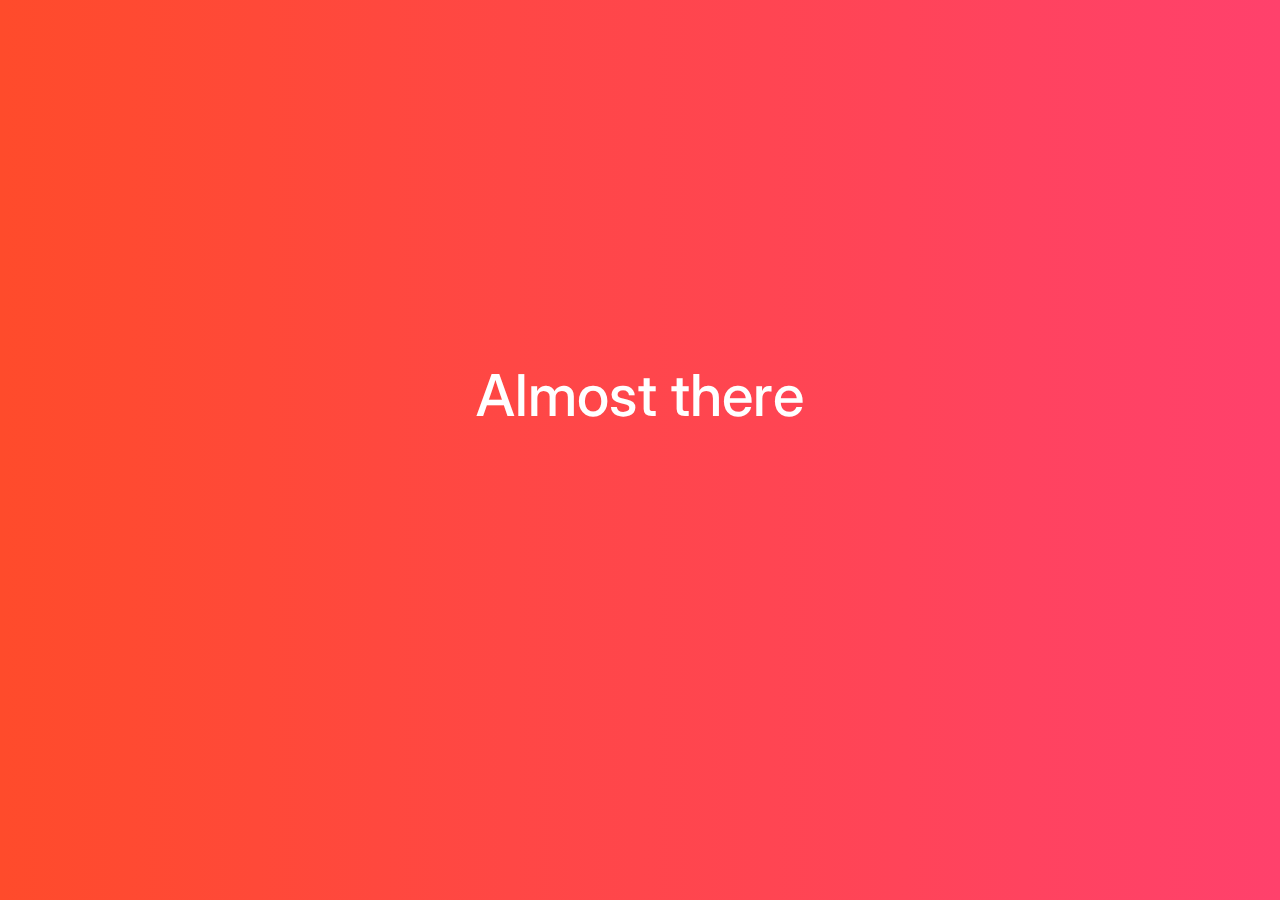
<file: listpage.html>
<!DOCTYPE html>
<html lang="en">
<head>
    <link rel="preconnect" href="https://fonts.gstatic.com">
<link href="https://fonts.googleapis.com/css2?family=Inter:wght@100;200;300;400;500;600;700&display=swap" rel="stylesheet">
    <link rel="stylesheet" href="listpage.css">

</head>
<body>
    <div id="bigtext" class="bigtext">Almost there</div>
    
    <div id="pay" class="pay">
        <div id ="dollarsign"class="hourtext">$</div>
        <input  autocomplete="off" id ="input" class="input" type="text" >
        <div class="hourtext"> /Hr </div>
    </div>
    <div id="info" class="info" >You can always change it later</div> 

    <script src="listpage.js"></script>
</body>
</html>
</file>
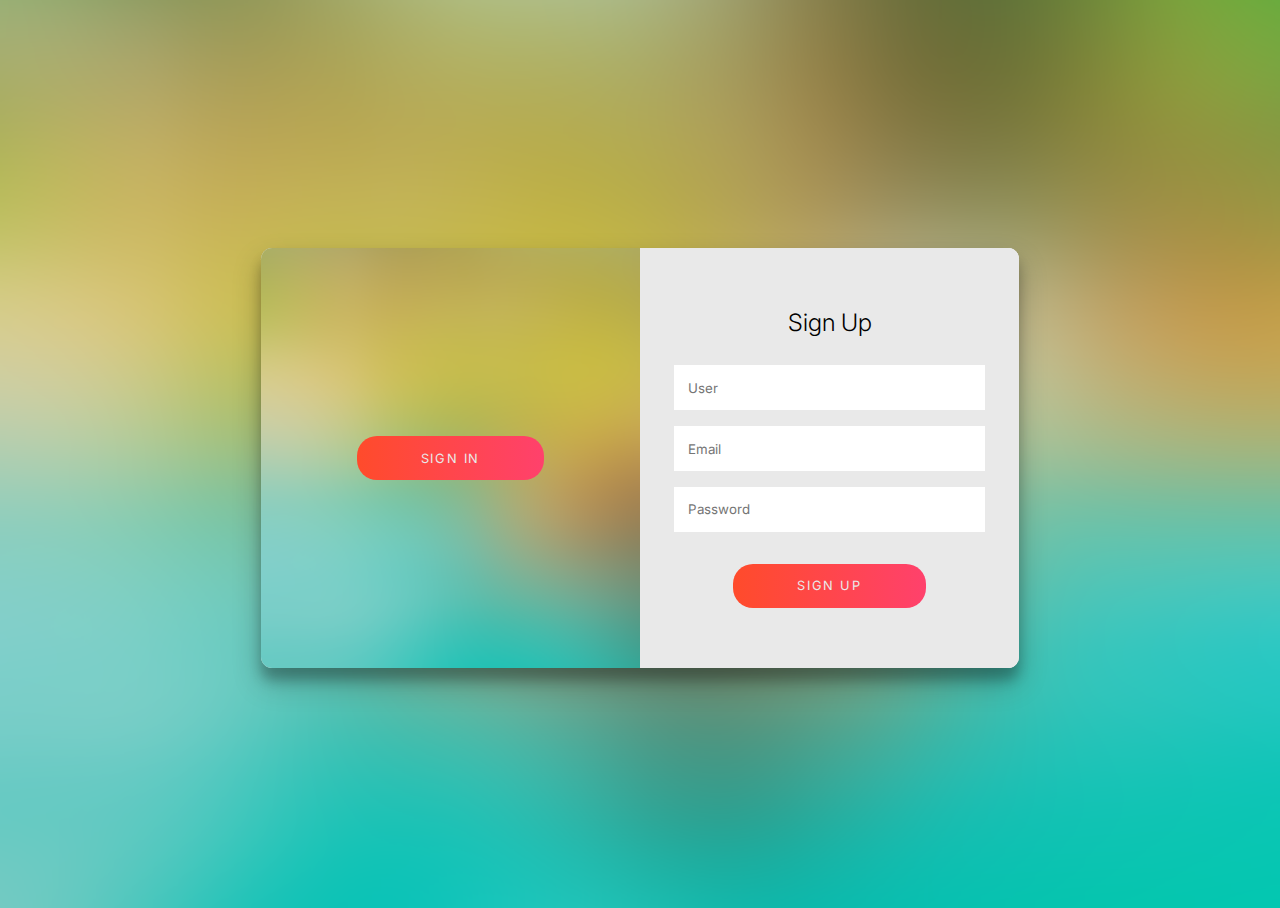
<file: login_signup.html>
<!DOCTYPE html>
<html lang="en">
<head>

    <title>Pool'N Party</title>
    <link rel="preconnect" href="https://fonts.gstatic.com">
<link href="https://fonts.googleapis.com/css2?family=Inter:wght@100;200;300;400;500;600;700&display=swap" rel="stylesheet">
    <link rel="stylesheet" href="login_signup.css">

</head>
<body>
    <div class="container right-panel-active">
        <!-- Sign Up -->
        <div class="container__form container--signup">
            <form action="#" class="form" id="form1">
                <h2 class="form__title">Sign Up</h2>
                <input type="text" placeholder="User" class="input" />
                <input type="email" placeholder="Email" class="input" />
                <input type="password" placeholder="Password" class="input" />
                <button class="btn">Sign Up</button>
            </form>
        </div>
    
        <!-- Sign In -->
        <div class="container__form container--signin">
            <form action="#" class="form" id="form2">
                <h2 class="form__title">Sign In</h2>
                <input type="email" placeholder="Email" class="input" />
                <input type="password" placeholder="Password" class="input" />
                <a href="#" class="link">Forgot your password?</a>
                <button class="btn">Sign In</button>
            </form>
        </div>
    
        <!-- Overlay -->
        <div class="container__overlay">
            <div class="overlay">
                <div class="overlay__panel overlay--left">
                    <button class="btn" id="signIn">Sign In</button>
                </div>
                <div class="overlay__panel overlay--right">
                    <button class="btn" id="signUp">Sign Up</button>
                </div>
            </div>
        </div>
    </div>
    <script src="login_signup.js"></script>
</body>
</html>
</file>
<file: listpage.css>
body,
html {
  width: 100%;
  height: 100%;
  overflow: hidden;
  background: linear-gradient(to right, #ff4b2b, #ff416c) no-repeat 0 0 / cover;

  background-size: cover;
  margin: 0;
  background-repeat: no-repeat;
  background-position: center;
}

.bigtext {
  font-family: "Inter", sans-serif;
  font-size: 4.5vw;
  font-weight: 500;
  position: relative;
  text-align: center;
  opacity: 0;
  top: 40%;
  width: 100%;

  height: min-content;
  display: block;
  color: white;
}

.pay {
  height: 50px;
  margin-top: 10%;
  opacity: 0;
  visibility: hidden;
  margin-left: 41vw;
  width: 100%;
}

.hourtext {
  font-family: "Inter", sans-serif;
  font-size: 5vw;
  font-weight: 500;
  display: inline;
  color: white;
}
.input {
  width: 6.5vw;
  height: 16vh;
  font-family: "Inter", sans-serif;
  font-size: 5vw;
  font-weight: 500;
  background-color: transparent;
  overflow: scroll;
  margin-top: 7.5px;
  color: white;

  display: inline;
  outline: none;
  border-width: 0px;
}

#dollarsign {
  padding-left: 5px;
  padding-right: 5px;
}
.buttontext {
  position: relative;
  display: block;
  width: 50%;
  margin-left: auto;
  margin-right: auto;
}
.nextbutton {
  width: 7%;
  height: 7.5vh;
  opacity: 1;
  border-radius: 15px;
  position: relative;
  background: linear-gradient(to right, #ff416c, #ff4b2b) no-repeat 0 0 / cover;

  box-shadow: 0 2.5px 7.5px 0px rgba(0, 0, 0, 0.5);
}
.nextbutton:hover {
  transition: scale(1.5);
  transition: 1s;
}
.arrow {
  width: 60%;
  height: 60%;
  position: relative;
  left: 35%;
  top: 20%;
  background-repeat: no-repeat;
  background-image: url([data-uri]);
}
.info {
  color: white;
  font-family: "Inter", sans-serif;
  font-size: 12.5px;
  font-weight: 100;
  width: 100%;
  position: relative;
  top: 10%;
  opacity: 0;
  display: block;
  text-align: center;
}
</file>
<file: login_signup.css>
html {
  height: 100%;
}
body {
  align-items: center;
  background-color: var(--white);
  background: url("img/BlurBackground.png");
  background-attachment: fixed;
  background-position: center;
  background-repeat: no-repeat;
  background-size: cover;
  display: grid;
  height: 100vh;
  place-items: center;

  animation: fadeInAnimation ease 0.2s;
  animation-iteration-count: 1;
  animation-fill-mode: forwards;
}

:root {
  /* COLORS */
  --white: #e9e9e9;
  --gray: #333;
  --darkred: red;
  --lightblue: #008997;

  /* RADII */
  --button-radius: 0.7rem;

  /* SIZES */
  --max-width: 758px;
  --max-height: 420px;

  font-size: 16px;
  font-family: -apple-system, BlinkMacSystemFont, "Segoe UI", Roboto, Oxygen,
    Ubuntu, Cantarell, "Open Sans", "Helvetica Neue", sans-serif;
}

.form__title {
  font-family: "Inter", sans-serif;

  font-weight: 300;
  margin: 0;
  margin-bottom: 1.25rem;
}

.link {
  color: var(--gray);
  font-size: 0.9rem;
  margin: 1.5rem 0;
  text-decoration: none;
}

.container {
  background-color: var(--white);
  border-radius: var(--button-radius);
  box-shadow: 0 0.9rem 1.7rem rgba(0, 0, 0, 0.25),
    0 0.7rem 0.7rem rgba(0, 0, 0, 0.22);
  height: var(--max-height);
  max-width: var(--max-width);
  overflow: hidden;
  position: relative;
  width: 100%;

  animation: fadeInAnimation ease 1s;
  animation-iteration-count: 1;
  animation-fill-mode: forwards;
}

@keyframes fadeInAnimation {
  0% {
    opacity: 0;
  }
  100% {
    opacity: 1;
  }
}
.container__form {
  height: 100%;
  position: absolute;
  top: 0;
  transition: all 0.6s ease-in-out;
}

.container--signin {
  left: 0;
  width: 50%;
  z-index: 2;
}

.container.right-panel-active .container--signin {
  transform: translateX(100%);
}

.container--signup {
  left: 0;
  opacity: 0;
  width: 50%;
  z-index: 1;
}

.container.right-panel-active .container--signup {
  animation: show 0.6s;
  opacity: 1;
  transform: translateX(100%);
  z-index: 5;
}

.container__overlay {
  height: 100%;
  left: 50%;
  overflow: hidden;
  position: absolute;
  top: 0;
  transition: transform 0.6s ease-in-out;
  width: 50%;
  z-index: 100;
}

.container.right-panel-active .container__overlay {
  transform: translateX(-100%);
}

.overlay {
  background-color: var(--lightblue);
  background: url("img/BlurBackground.png");
  background-attachment: fixed;
  background-position: center;
  background-repeat: no-repeat;
  background-size: cover;
  height: 100%;
  left: -100%;
  position: relative;
  transform: translateX(0);
  transition: transform 0.6s ease-in-out;
  width: 200%;
}

.container.right-panel-active .overlay {
  transform: translateX(50%);
}

.overlay__panel {
  align-items: center;
  display: flex;
  flex-direction: column;
  height: 100%;
  justify-content: center;
  position: absolute;
  text-align: center;
  top: 0;
  transform: translateX(0);
  transition: transform 0.6s ease-in-out;
  width: 50%;
}

.overlay--left {
  transform: translateX(-20%);
}

.container.right-panel-active .overlay--left {
  transform: translateX(0);
}

.overlay--right {
  right: 0;
  transform: translateX(0);
}

.container.right-panel-active .overlay--right {
  transform: translateX(20%);
}

.btn {
  background-color: var(--blue);
  background: linear-gradient(to right, #ff4b2b, #ff416c) no-repeat 0 0 / cover;

  border-radius: 20px;
  border: 1px solid var(--blue);
  color: var(--white);
  cursor: pointer;
  font-size: 0.8rem;
  font-family: "Inter", sans-serif;

  letter-spacing: 0.1rem;
  padding: 0.9rem 4rem;
  text-transform: uppercase;
  transition: transform 80ms ease-in;
}

.form > .btn {
  margin-top: 1.5rem;
}

.btn:active {
  transform: scale(0.95);
}

.btn:focus {
  outline: none;
}

.form {
  background-color: var(--white);
  display: flex;
  align-items: center;
  justify-content: center;
  flex-direction: column;
  padding: 0 3rem;
  height: 100%;
  text-align: center;
}

.input {
  background-color: #fff;
  border: none;
  font-family: "Inter", sans-serif;

  padding: 0.9rem 0.9rem;
  margin: 0.5rem 0;
  width: 100%;
}

@keyframes show {
  0%,
  49.99% {
    opacity: 0;
    z-index: 1;
  }

  50%,
  100% {
    opacity: 1;
    z-index: 5;
  }
}
</file>
